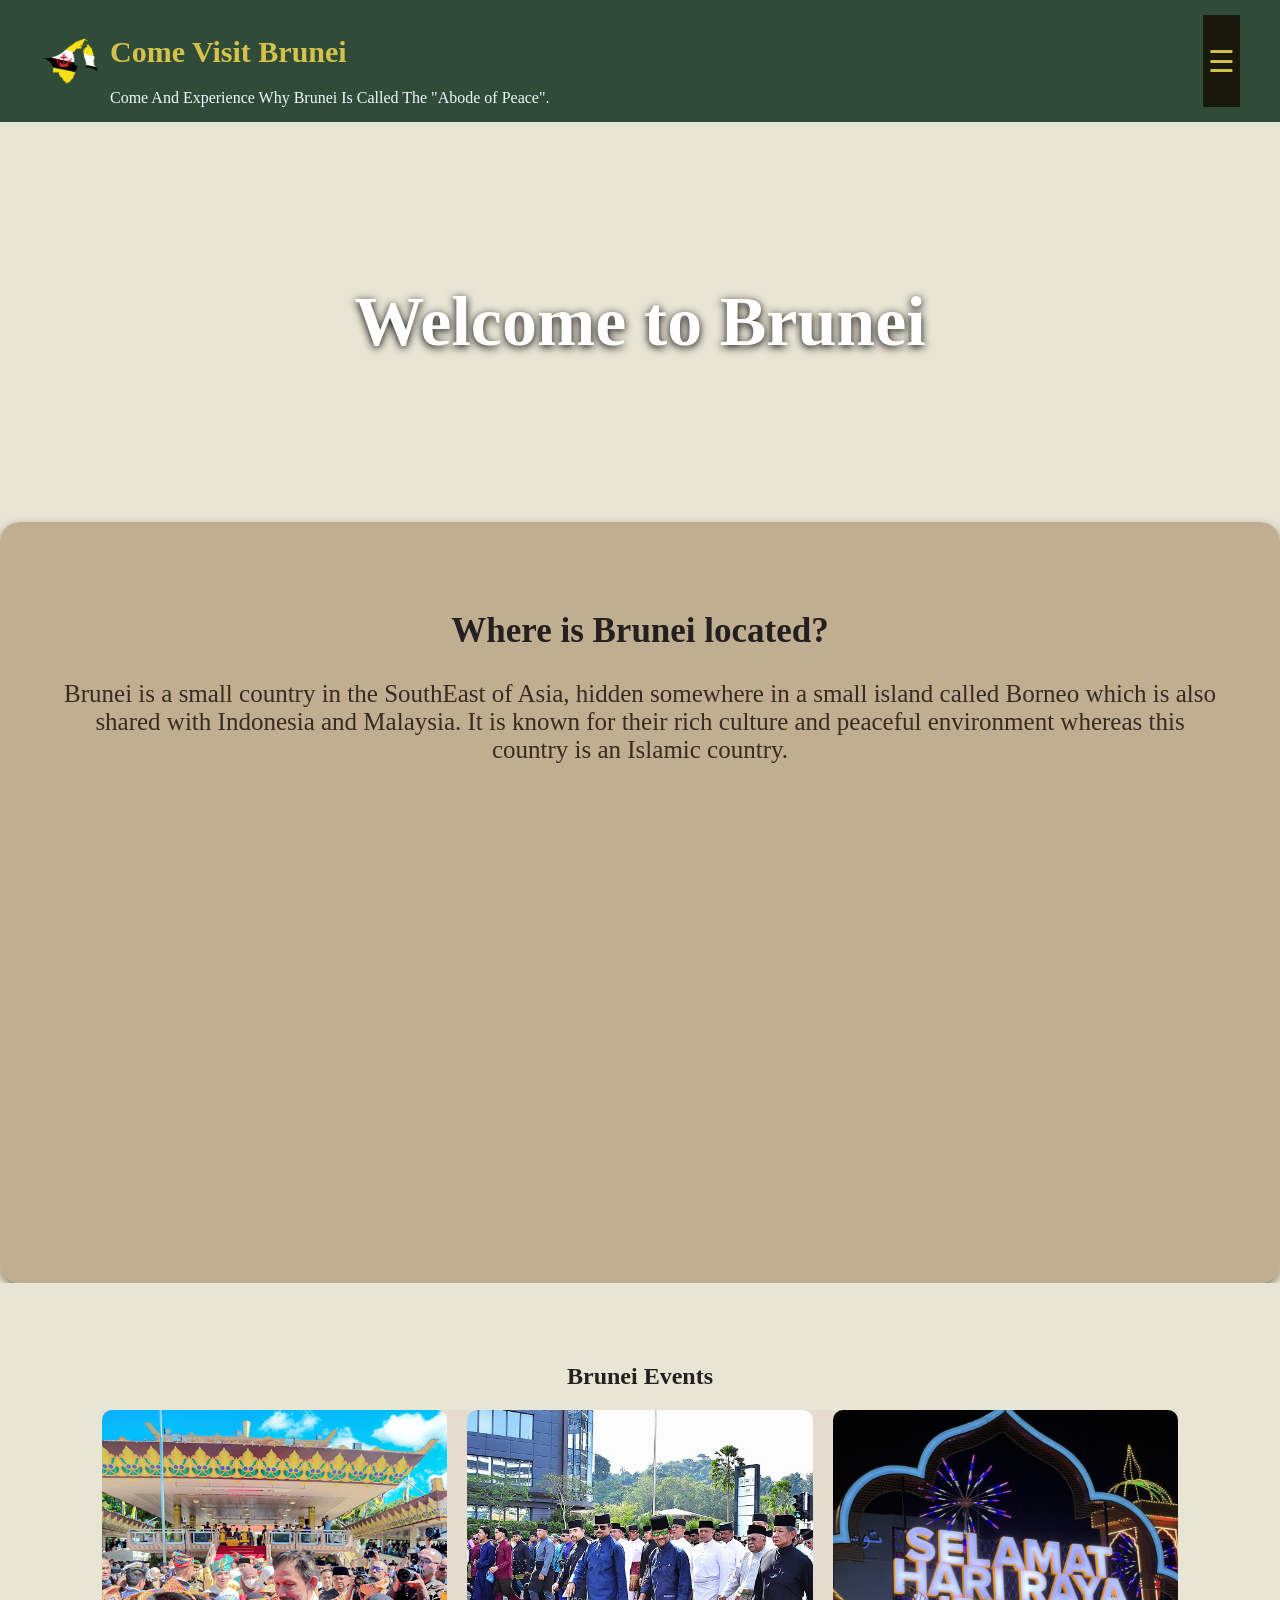
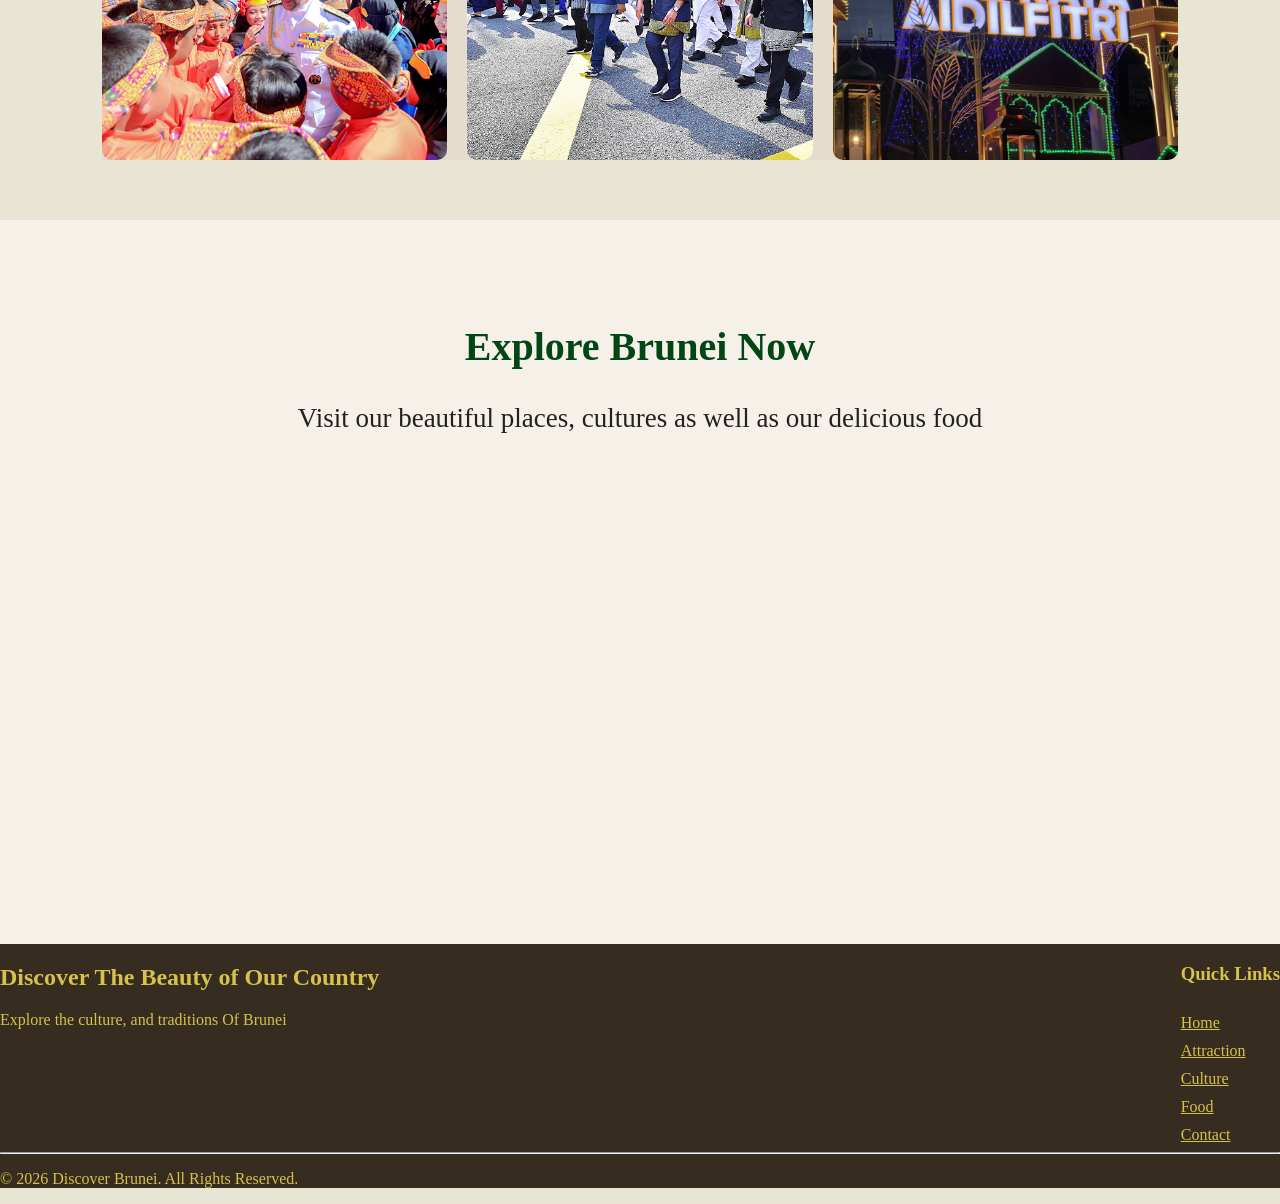
<file: index.html>
<!DOCTYPE html> 
<html lang="en">
<head>
    <meta charset="UTF-8">
    <meta name="viewport" content="width=device-width, initial-scale=1.0">
    <title>Discover Brunei</title>
    <!--connects the HTML to style.css-->
    <link rel="stylesheet" href="style.css">
    <!--connects the javascript file-->
    <script src="script.js" defer></script>
</head>
<body>
    <!--This is header section-->
    <header>
        <!--Website logo and title-->
        <div class="logo">
            <img src="image/logo.png" alt="Come Visit Brunei logo">
            <div class="logo-text">
                <h1>Come Visit Brunei</h1>
                <P>Come And Experience Why Brunei Is Called The "Abode of Peace".</P>
            </div>
        </div>
        <button id="menuBtn">☰</button>

        <!--navigation links to other pages-->
        <nav id="navMenu">
            <ul>
                <li><a href="index.html">Home</a></li>
                <li><a href="attraction.html">Attraction</a></li>
                <li><a href="culture.html">Culture</a></li>
                <li><a href="food.html">Food</a></li>
                <li><a href="contact.html">Contact</a></li>
            </ul>
        </nav>
    </header>
    <main>

        <!--hero section display video and welcome header-->
    <section class="hero">
        <h2 class="intro">Welcome to Brunei</h2>
    <video autoplay muted loop playsinline class="bg-video">
        <source src="image/brunei.mp4" type="video/mp4">
    </video>
    </section>

    <!--about brunei with information and location-->
    <section class="about-brunei">
        <div class="about-text">
            <h2>Where is Brunei located?</h2>
            <p>Brunei is a small country in the SouthEast of Asia, hidden somewhere in a small island called Borneo which is also shared with Indonesia and Malaysia. It is known for their rich culture and peaceful environment whereas this country is an Islamic country.</p>
        </div>
        <div class="about-map">
            <iframe title="Map of Brunei Darussalam" src="https://www.google.com/maps/embed?pb=!1m18!1m12!1m3!1d1018174.2399004543!2d114.7199359!3d4.550221949999999!2m3!1f0!2f0!3f0!3m2!1i1024!2i768!4f13.1!3m3!1m2!1s0x3218994b04b8b9d1%3A0x5dfe3580dd09dad6!2sBrunei!5e0!3m2!1sen!2sbn!4v1793941313495!5m2!1sen!2sbn" width="600" height="450"  allowfullscreen="" loading="lazy" referrerpolicy="strict-origin-when-cross-origin"></iframe>
        </div>
    </section>

    <!--event section display image celebrations and events in Brunei-->
    <section class="event-section">
        <h2>Brunei Events</h2>
        <div class="event-container">

            <div class="event-card" tabindex="0">
                <img src="image/harikebangsaan.jpg" alt="Hari Kebangsaan">
                <div class="image-details">
                    <h3>Hari Kebangsaan or National Day</h3>
                    <p>Here we celebrate our national day on the 23rd of February.</p>
                </div>
            </div>
            <div class="event-card" tabindex="0">
                <img src="image/maulud.jpg" alt="Maulud Nabi">
                <div class="image-details">
                    <h3>Maulud Nabi</h3>
                    <p>It is a celebration remembering the birth of the Prophet Muhammad. It is celebrated follow the Islamic Calendar on the 12th of Rabiul Awal. Since this is an Islamic country, this celebration is to show our love and respect to our Prophet.</p>
                </div>
            </div>
            <div class="event-card" tabindex="0">
                <img src="image/raya.jpeg" alt="Hari Raya">
                <div class="image-details">
                    <h3>Hari Raya</h3>
                    <p>It is celebrated after the month of fasting, where every Muslim gather with their family, visit their relatives and seek forgiveness. The royal palace is also open to the whole Bruneian where the people can visit and meet the Sultan. </p>
                </div>
            </div>
        </div>
    </section>

    <!--explore section links to attraction, culture and food page-->
    <section class="explore-section" id="explore">
        <h2>Explore Brunei Now</h2>
        <p>Visit our beautiful places, cultures as well as our delicious food</p>

        <div class="explore-container">

            <div class="explore-card">
                <div class="card-content">
                    <h3>Attractions</h3>
                    <p>Brunei main attractions</p>
                    <a href="attraction.html">Explore more →</a>
                </div>
            </div>
            <div class="explore-card">
                <div class="card-content">
                    <h3>Cultures</h3>
                    <p>Experience Brunei's culture</p>
                    <a href="culture.html">Explore more →</a>
                </div>
            </div>
            <div class="explore-card">
                <div class="card-content">
                    <h3>Food</h3>
                    <p>Try out our savory foods</p>
                    <a href="food.html">Explore more →</a>
                </div>
            </div>
        </div>
    </section>
    </main>
    
    <!--footer section contains website information and quick links-->
    <footer>
        <div class="footer-container">
            <div class="footer-about">
                <h2>Discover The Beauty of Our Country</h2>
                <p>Explore the culture, and traditions Of Brunei</p><br>
            </div>
            <div class="footer-link">
                <h3>Quick Links</h3>
                <a href="index.html">Home</a>
                <a href="attraction.html">Attraction</a>
                <a href="culture.html">Culture</a>
                <a href="food.html">Food</a>
                <a href="contact.html">Contact</a>
            </div>
        </div>
        <hr>
        <p>© 2026 Discover Brunei. All Rights Reserved.</p>
    </footer>
</body>
</html>
</file>
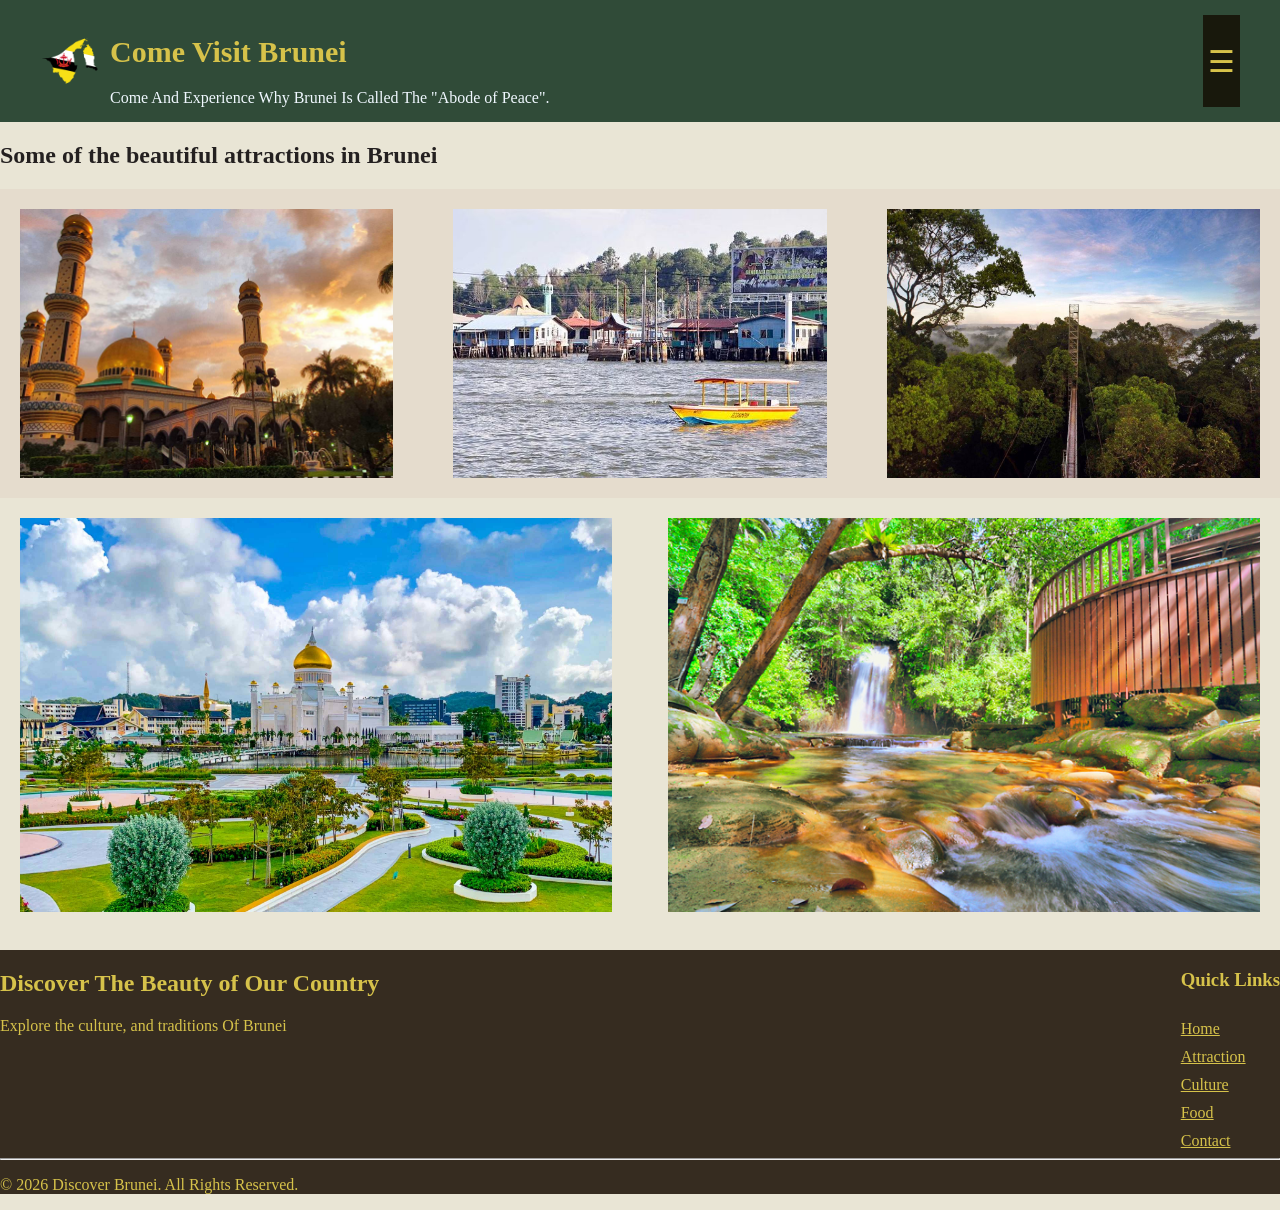
<file: attraction.html>
<!DOCTYPE html>
<html lang="en">
<head>
    <meta charset="UTF-8">
    <meta name="viewport" content="width=device-width, initial-scale=1.0">
    <title>Attraction | Discover Brunei</title>
    <!--connects the HTML to style.css-->
    <link rel="stylesheet" href="style.css">
    <!--connects the javascript file-->
    <script src="script.js" defer></script>
</head>
<body>
        <!--This is header section-->
        <header>
        <!--Website logo and title-->
        <div class="logo">
            <img src="image/logo.png" alt="Come Visit Brunei logo">
            <div class="logo-text">
                <h1>Come Visit Brunei</h1>
                <P>Come And Experience Why Brunei Is Called The "Abode of Peace".</P>
            </div>
        </div>
        <button id="menuBtn">☰</button>

        <!--navigation links to other pages-->
        <nav id="navMenu">
            <ul>
                <li><a href="index.html">Home</a></li>
                <li><a href="attraction.html">Attraction</a></li>
                <li><a href="culture.html">Culture</a></li>
                <li><a href="food.html">Food</a></li>
                <li><a href="contact.html">Contact</a></li>
            </ul>
        </nav>
    </header>
    <main>

    <!--attraction section showing images and information-->
    <section id="attraction">
        <h2>Some of the beautiful attractions in Brunei</h2>
        <div class="attraction-container">
            <article class="attraction-card" tabindex="0">
                <img src="image/JameAsr.jpg" alt="Jame' Asr Hassanil Bolkiah Mosque">
                <div class="image-details">
                    <h3>Jame' Asr Hassanil Bolkiah Mosque</h3>
                    <p>Located in Bandar Seri Begawan. It is the largest mosque in Brunei. The mosque features 29 golden domes, surrounded by beautiful landscaped gardens and fountains.</p>
                </div>
            </article>
            <article class="attraction-card" tabindex="0">
                <img src="image/KgAyer.jpg" alt="Kg Ayer, a village that was built on water">
                <div class="image-details">
                    <h3>Kampong Ayer or Venice of the East</h3>
                    <p>A village that was built on water where it is home to all classes of citizens in Brunei. Visitors will go and use a water taxi to go across with a payment of $1.</p>
                </div>
            </article>
            <article class="attraction-card" tabindex="0">
                <img src="image/temburong.jpg" alt="Ulu Temburong National Park">
                <div class="image-details">
                    <h3>Ulu Temburong National Park</h3>
                    <p>Located in the easternmost of Brunei called Temburong. This is the first national park that was protected since 1991.</p>
                </div>
            </article>
        </div>
    </section>

    <!--also attraction section show images and information but are place below the three images above-->
        <div class="flex-container">
            <article class="attraction-card" tabindex="0">
                <img src="image/omarali.jpg" alt="Masjid Omar Ali Saifuddien">
                <div class="image-details">
                    <h3>Omar Ali Saifuddien Mosque</h3>
                    <p>Located in Bandar Seri Begawan. It has a gold dome that dominates the city's skyline. Interior is decorated with rugs from Saudi Arabia and walls made from Italian marble.</p>
                </div>
            </article>
            <article class="attraction-card" tabindex="0">
                <img src="image/tasek.jpg" alt="Tasek Lama">
                <div class="image-details">
                    <h3>Tasek Lama</h3>
                    <p>An urban park also located at Bandar Seri Begawan. The key features and attractions here is the waterfall and lake.</p>
                </div>
            </article>
        </div>
    </main><br>
    
    <!--footer section contains website information and quick links-->
    <footer>
        <div class="footer-container">
            <div class="footer-about">
                <h2>Discover The Beauty of Our Country</h2>
                <p>Explore the culture, and traditions Of Brunei</p><br>
            </div>
            <div class="footer-link">
                <h3>Quick Links</h3>
                <a href="index.html">Home</a>
                <a href="attraction.html">Attraction</a>
                <a href="culture.html">Culture</a>
                <a href="food.html">Food</a>
                <a href="contact.html">Contact</a>
            </div>
        </div>
        <hr>
        <p>© 2026 Discover Brunei. All Rights Reserved.</p>
    </footer>
</body>
</html>
</file>
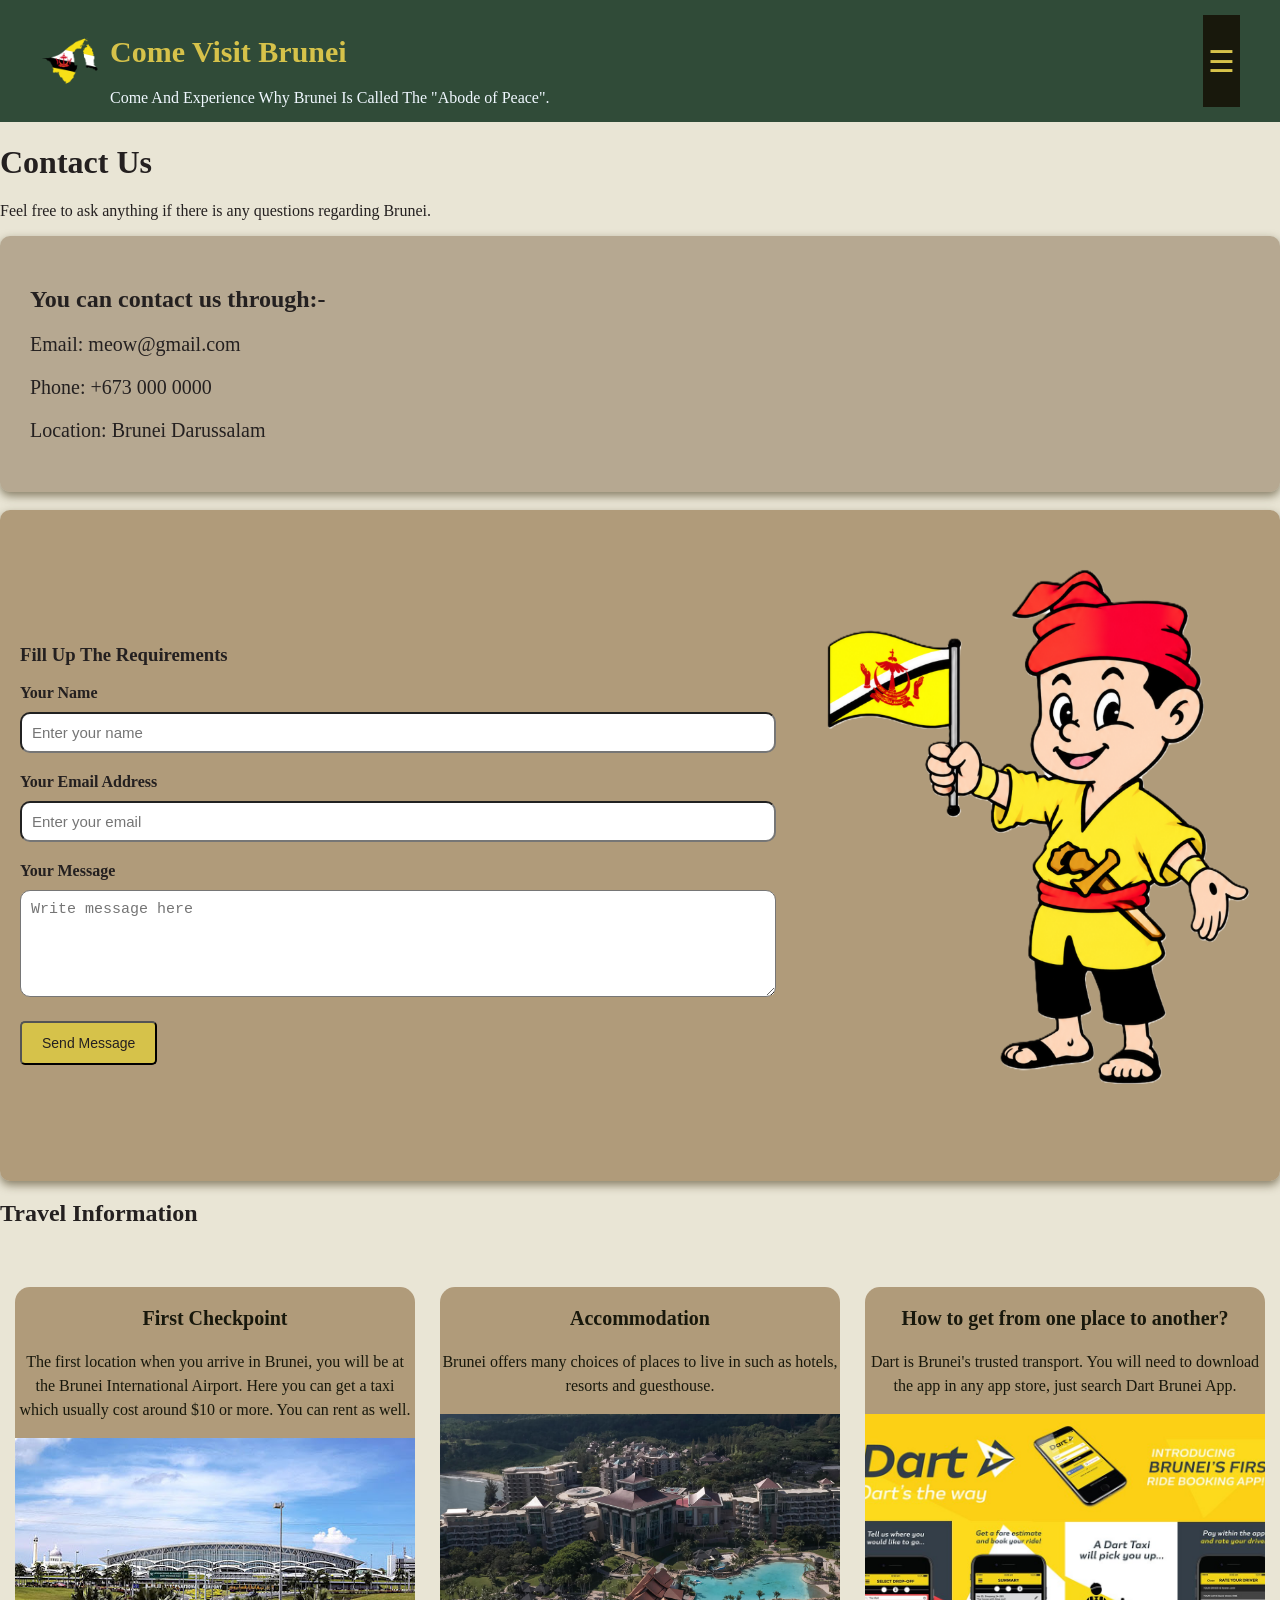
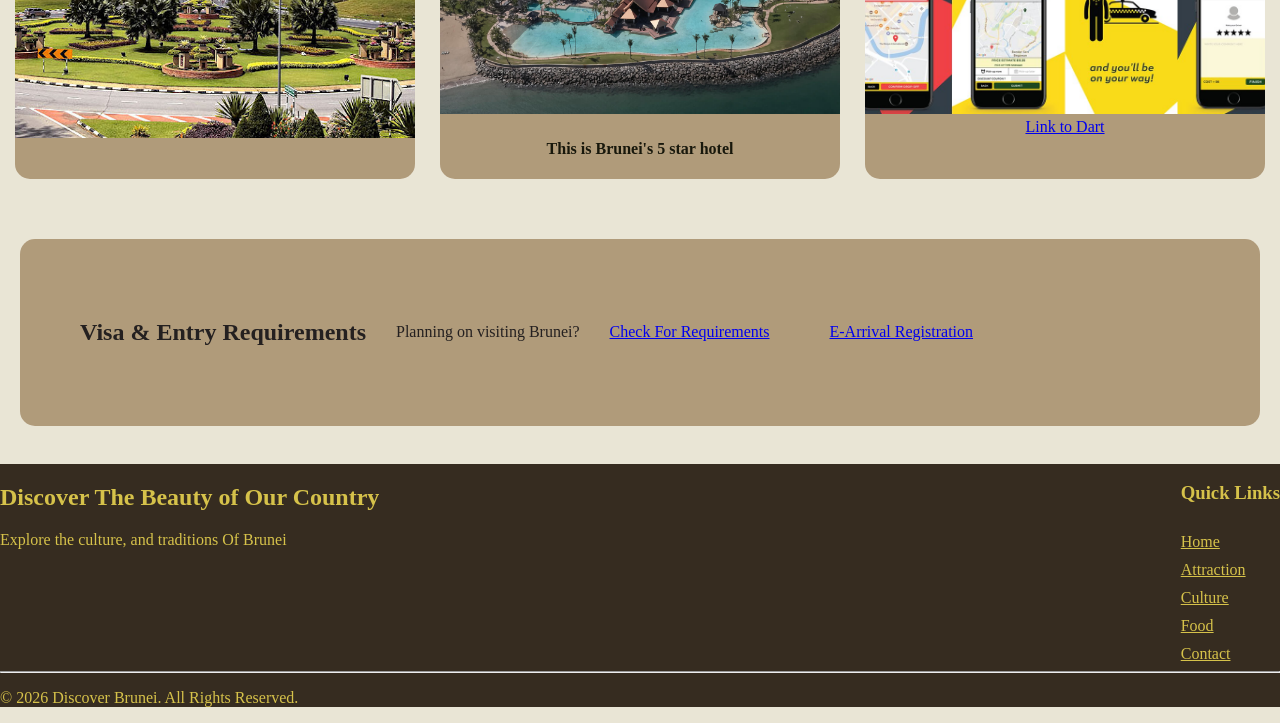
<file: contact.html>
<!DOCTYPE html>
<html lang="en">
<head>
    <meta charset="UTF-8">
    <meta name="viewport" content="width=device-width, initial-scale=1.0">
    <title>Contact | Discover Brunei</title>
    <!--connects the HTML to style.css-->
    <link rel="stylesheet" href="style.css">
    <!--connects the javascript file-->
    <script src="script.js" defer></script>
</head>
<body>
        <!--This is header section-->
        <header>
        <!--Website logo and title-->
        <div class="logo">
            <img src="image/logo.png" alt="Come Visit Brunei logo">
            <div class="logo-text">
                <h1>Come Visit Brunei</h1>
                <P>Come And Experience Why Brunei Is Called The "Abode of Peace".</P>
            </div>
        </div>
        <button id="menuBtn">☰</button>

        <!--navigation links to other pages-->
        <nav id="navMenu">
            <ul>
                <li><a href="index.html">Home</a></li>
                <li><a href="attraction.html">Attraction</a></li>
                <li><a href="culture.html">Culture</a></li>
                <li><a href="food.html">Food</a></li>
                <li><a href="contact.html">Contact</a></li>
            </ul>
        </nav>
    </header>
    <main>

    <!--contact section-->
    <h1>Contact Us</h1>
    <p>Feel free to ask anything if there is any questions regarding Brunei.</p>

    <!--showing contact information-->
    <section class="contact-info">
        <h2>You can contact us through:-</h2>
        <p>Email: meow@gmail.com</p>
        <p>Phone: +673 000 0000</p>
        <p>Location: Brunei Darussalam</p>
    </section><br>
    <div class="contact-container">

    <!--contact form-->
    <section class="contact-form">
        <h3>Fill Up The Requirements</h3>
        <form>
            <label for="name">Your Name</label>
            <input type="text" id="name" placeholder="Enter your name" required> <!--are required to be filled in-->

            <label for="email">Your Email Address</label>
            <input type="email" id="email" placeholder="Enter your email" required> <!--are required to be filled in-->

            <label for="message">Your Message</label>
            <textarea id="message" placeholder="Write message here" rows="5" required></textarea> <!--are required to be filled in-->
            <button type="submit">Send Message</button>
        </form>
    </section><br>
        <!--shows an image of Brunei's mascot-->
        <div class="contact-image">
            <img src="image/awangbudiman.png" alt="mascot of the 1999 SEA Games in Brunei">
        </div>
    </div>

    <!--travel info section, contains images and link-->  
    <section class="travel-info">
        <h2>Travel Information</h2>
        <div class="travel-container">
            <div class="travel-card">
                <h3>First Checkpoint</h3>
                <p>The first location when you arrive in Brunei, you will be at the Brunei International Airport. Here you can get a taxi which usually cost around $10 or more. You can rent as well.</p>
                <img src="image/airport.jpg" alt="Brunei International Airport">
            </div>
            <div class="travel-card">
                <h3>Accommodation</h3>
                <p>Brunei offers many choices of places to live in such as hotels, resorts and guesthouse.</p>
                <img src="image/empire.jpg" alt="Empire Hotel, a 5 star hotel in Brunei">
                <h4>This is Brunei's 5 star hotel</h4>
            </div>
            <div class="travel-card">
                <h3>How to get from one place to another?</h3>
                <p>Dart is Brunei's trusted transport. You will need to download the app in any app store, just search Dart Brunei App.</p>
                <img src="image/dart.jpg" alt="Dart Brunei transport app">
                <a href="https://www.dartbrunei.com/">Link to Dart</a>
            </div> 
        </div>
    </section>
    
    <!--visa section that contains links-->
    <section class="visa-info">
        <h2>Visa & Entry Requirements</h2>
        <p>Planning on visiting Brunei?</p>
        <a href="https://www.mfa.gov.bn/Pages/Visa-Information.aspx">Check For Requirements</a><br>
        <a href="https://www.imm.gov.bn/">E-Arrival Registration</a>
    </section>

    </main><br>

    <!--footer section contains website information and quick links-->
<footer>
        <div class="footer-container">
            <div class="footer-about">
                <h2>Discover The Beauty of Our Country</h2>
                <p>Explore the culture, and traditions Of Brunei</p><br>
            </div>
            <div class="footer-link">
                <h3>Quick Links</h3>
                <a href="index.html">Home</a>
                <a href="attraction.html">Attraction</a>
                <a href="culture.html">Culture</a>
                <a href="food.html">Food</a>
                <a href="contact.html">Contact</a>
            </div>
        </div>
        <hr>
        <p>© 2026 Discover Brunei. All Rights Reserved.</p>
    </footer>
</body>
</html>
</file>
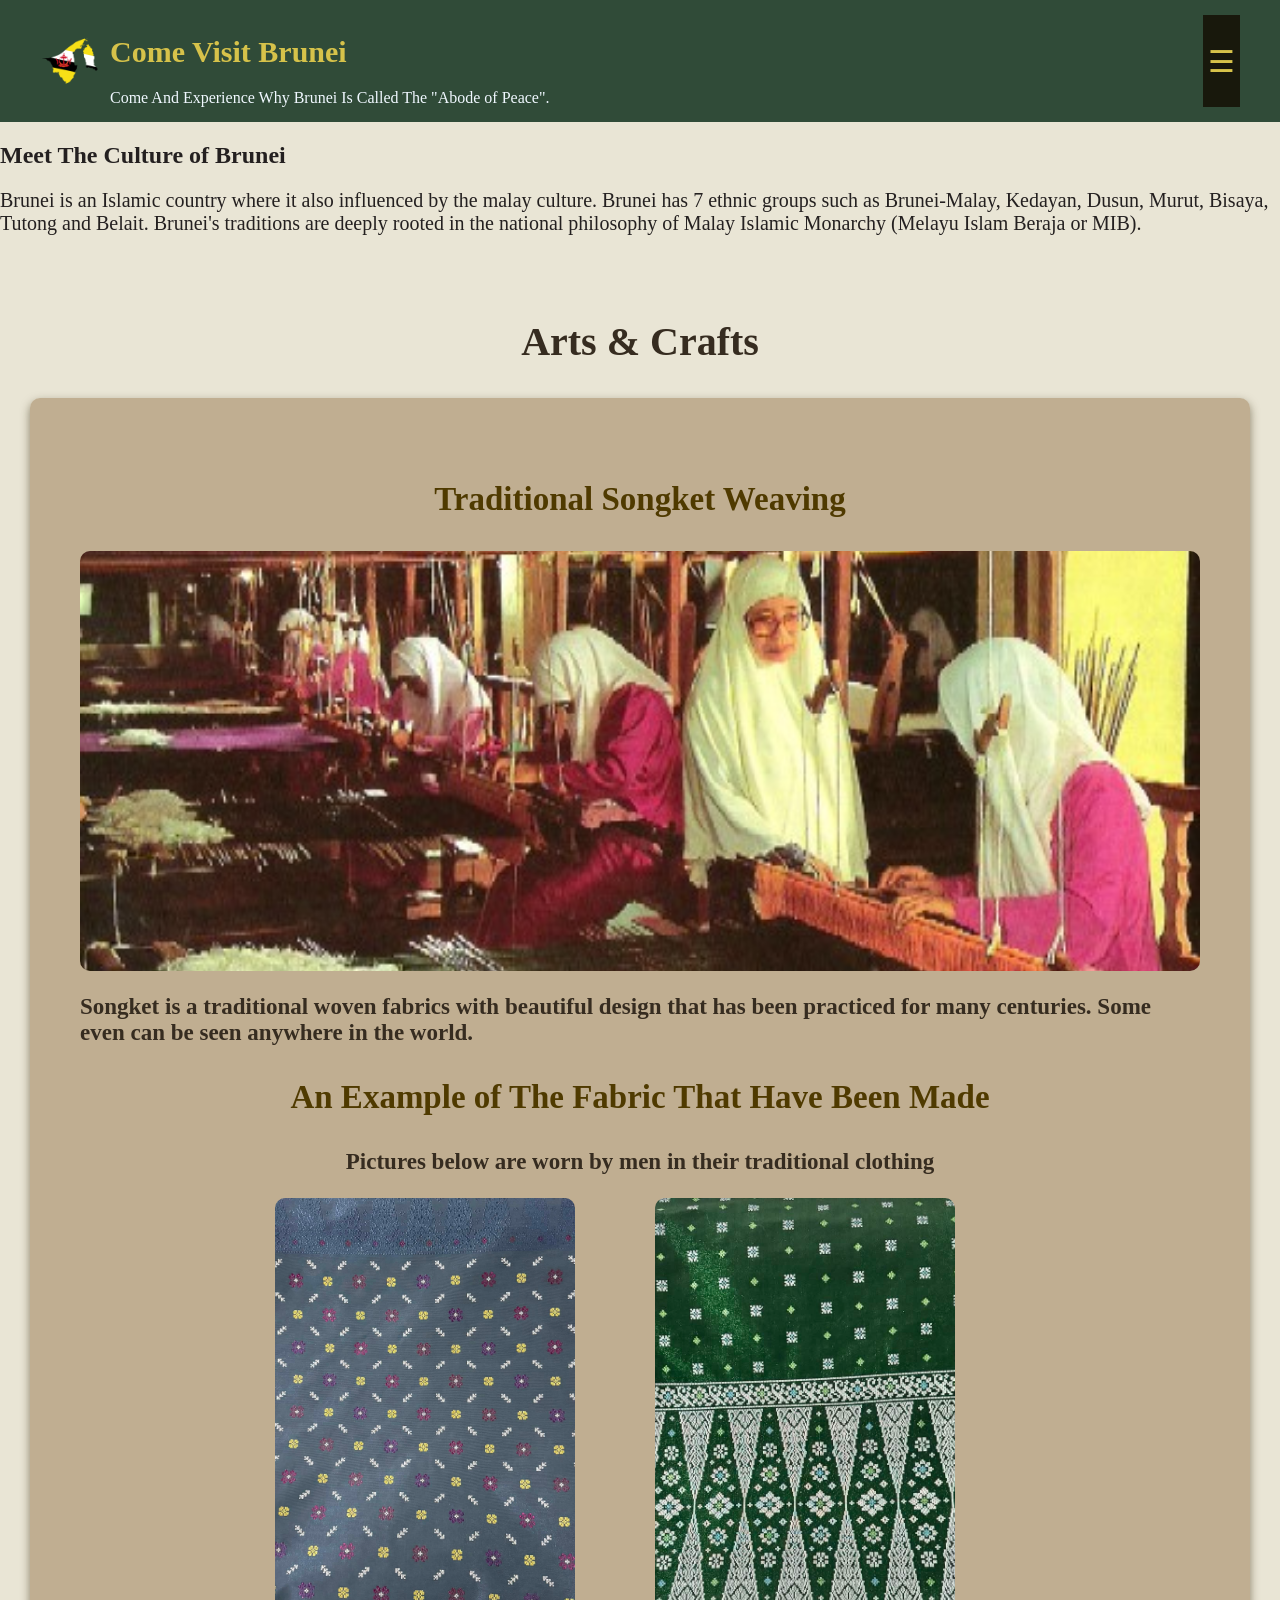
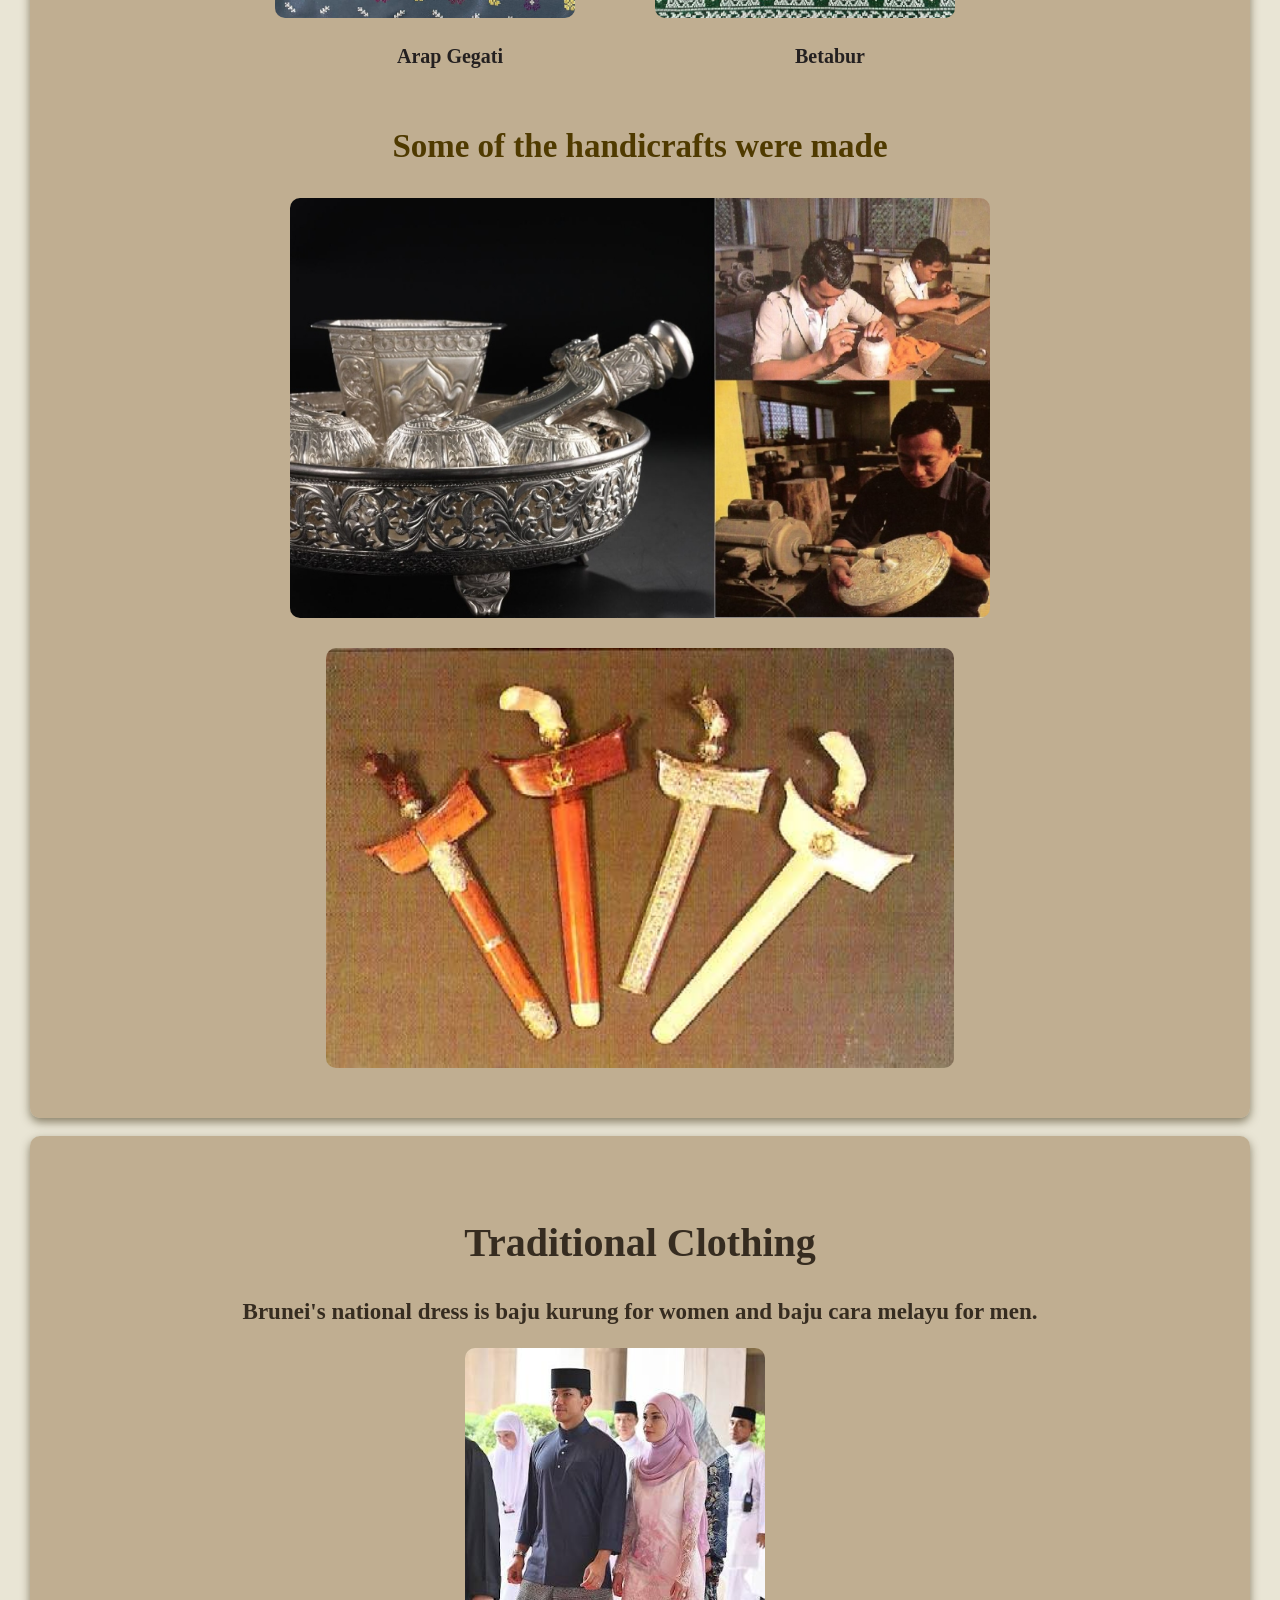
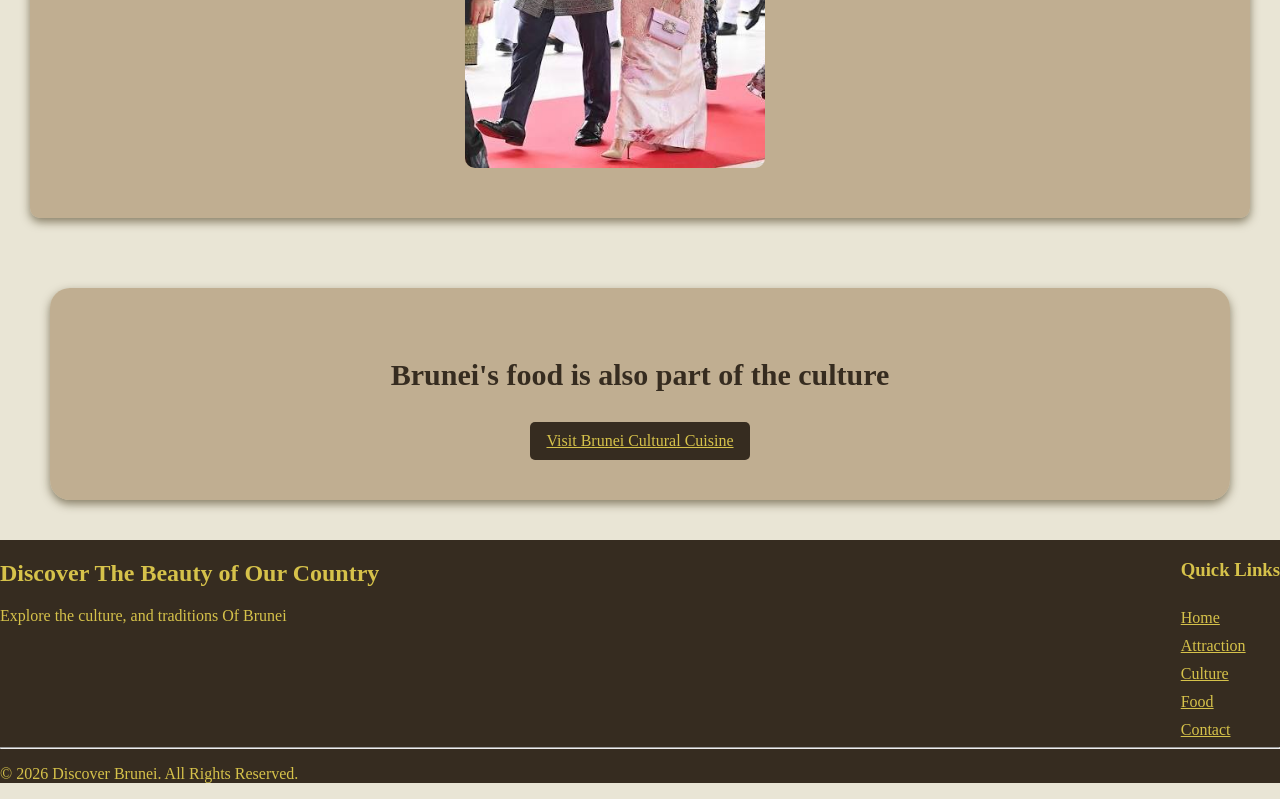
<file: culture.html>
<!DOCTYPE html>
<html lang="en">
<head>
    <meta charset="UTF-8">
    <meta name="viewport" content="width=device-width, initial-scale=1.0">
    <title>Culture | Discover Brunei</title>
    <!--connects the HTML to style.css-->
    <link rel="stylesheet" href="style.css">
    <!--connects the javascript file-->
    <script src="script.js" defer></script>
</head>
<body>
        <!--This is header section-->
        <header>
        <!--Website logo and title-->
        <div class="logo">
            <img src="image/logo.png" alt="Come Visit Brunei logo">
            <div class="logo-text">
                <h1>Come Visit Brunei</h1>
                <P>Come And Experience Why Brunei Is Called The "Abode of Peace".</P>
            </div>
        </div>
        <button id="menuBtn">☰</button>
        <!--navigation links to other pages-->
        <nav id="navMenu">
            <ul>
                <li><a href="index.html">Home</a></li>
                <li><a href="attraction.html">Attraction</a></li>
                <li><a href="culture.html">Culture</a></li>
                <li><a href="food.html">Food</a></li>
                <li><a href="contact.html">Contact</a></li>
            </ul>
        </nav>
    </header>
    <main>
       <section class="culture-text">
            <h2>
            Meet The Culture of Brunei</h2>
            <P>Brunei is an Islamic country where it also influenced by the malay culture. Brunei has 7 ethnic groups such as Brunei-Malay, Kedayan, Dusun, Murut, Bisaya, Tutong and Belait. Brunei's traditions are deeply rooted in the national philosophy of Malay Islamic Monarchy (Melayu Islam Beraja or MIB).</P>
       </section>
        <section class="culture-section">
            <h2>Arts & Crafts</h2>
        <article class="flex-card">
        
            <h3>Traditional Songket Weaving</h3>
            <img src="image/tenunan.jpg" alt="Traditional Songket Fabric">
            <p class="text">
                Songket is a traditional woven fabrics with beautiful design that has been practiced for many centuries. Some even can be seen anywhere in the world.
            </p>
            <h3>An Example of The Fabric That Have Been Made</h3>
            <p>Pictures below are worn by men in their traditional clothing</p>
        <div class="culture-images">
            <div class="culture-items">
                <img src="image/arapgegati.jpg" alt="Songket cloth in the Arap Gegati pattern">
                <h4>Arap Gegati</h4>
            </div>
            <div class="culture-items">
                <img src="image/betabur.jpg" alt="Songket cloth in the Betabur pattern">
                <h4>Betabur</h4>
            </div>
        </div>
        <h3>Some of the handicrafts were made</h3>
        <div class="culture-images">
            <div class="culture-things">
                <img src="image/silverwork.jpeg" alt="Traditional Bruneian silverwork">
            </div>
            <div class="culture-things">
                <img src="image/keris.jpg" alt="Keris, a traditional Malay dagger">
            </div>
        </div>
        </article><br>
        <article class="flex-card">
            <h2>Traditional Clothing</h2>
            <p>Brunei's national dress is baju kurung for women and baju cara melayu for men.</p>

        <div class="culture-images">
            <div class="culture-items">
                <img src="image/clothes.jpg" alt="Baju kurung and baju cara Melayu, Brunei's national dress">
            </div>
        </div>
        </article>
            </section>
        <section class="history">
        <h3>Brunei's food is also part of the culture</h3>
        <a href="food.html">Visit Brunei Cultural Cuisine</a>
        </section>
    </main>
    <!--footer section contains website information and quick links-->
<footer>
        <div class="footer-container">
            <div class="footer-about">
                <h2>Discover The Beauty of Our Country</h2>
                <p>Explore the culture, and traditions Of Brunei</p><br>
            </div>
            <div class="footer-link">
                <h3>Quick Links</h3>
                <a href="index.html">Home</a>
                <a href="attraction.html">Attraction</a>
                <a href="culture.html">Culture</a>
                <a href="food.html">Food</a>
                <a href="contact.html">Contact</a>
            </div>
        </div>
        <hr>
        <p>© 2026 Discover Brunei. All Rights Reserved.</p>
    </footer>
</body>
</html>
</file>
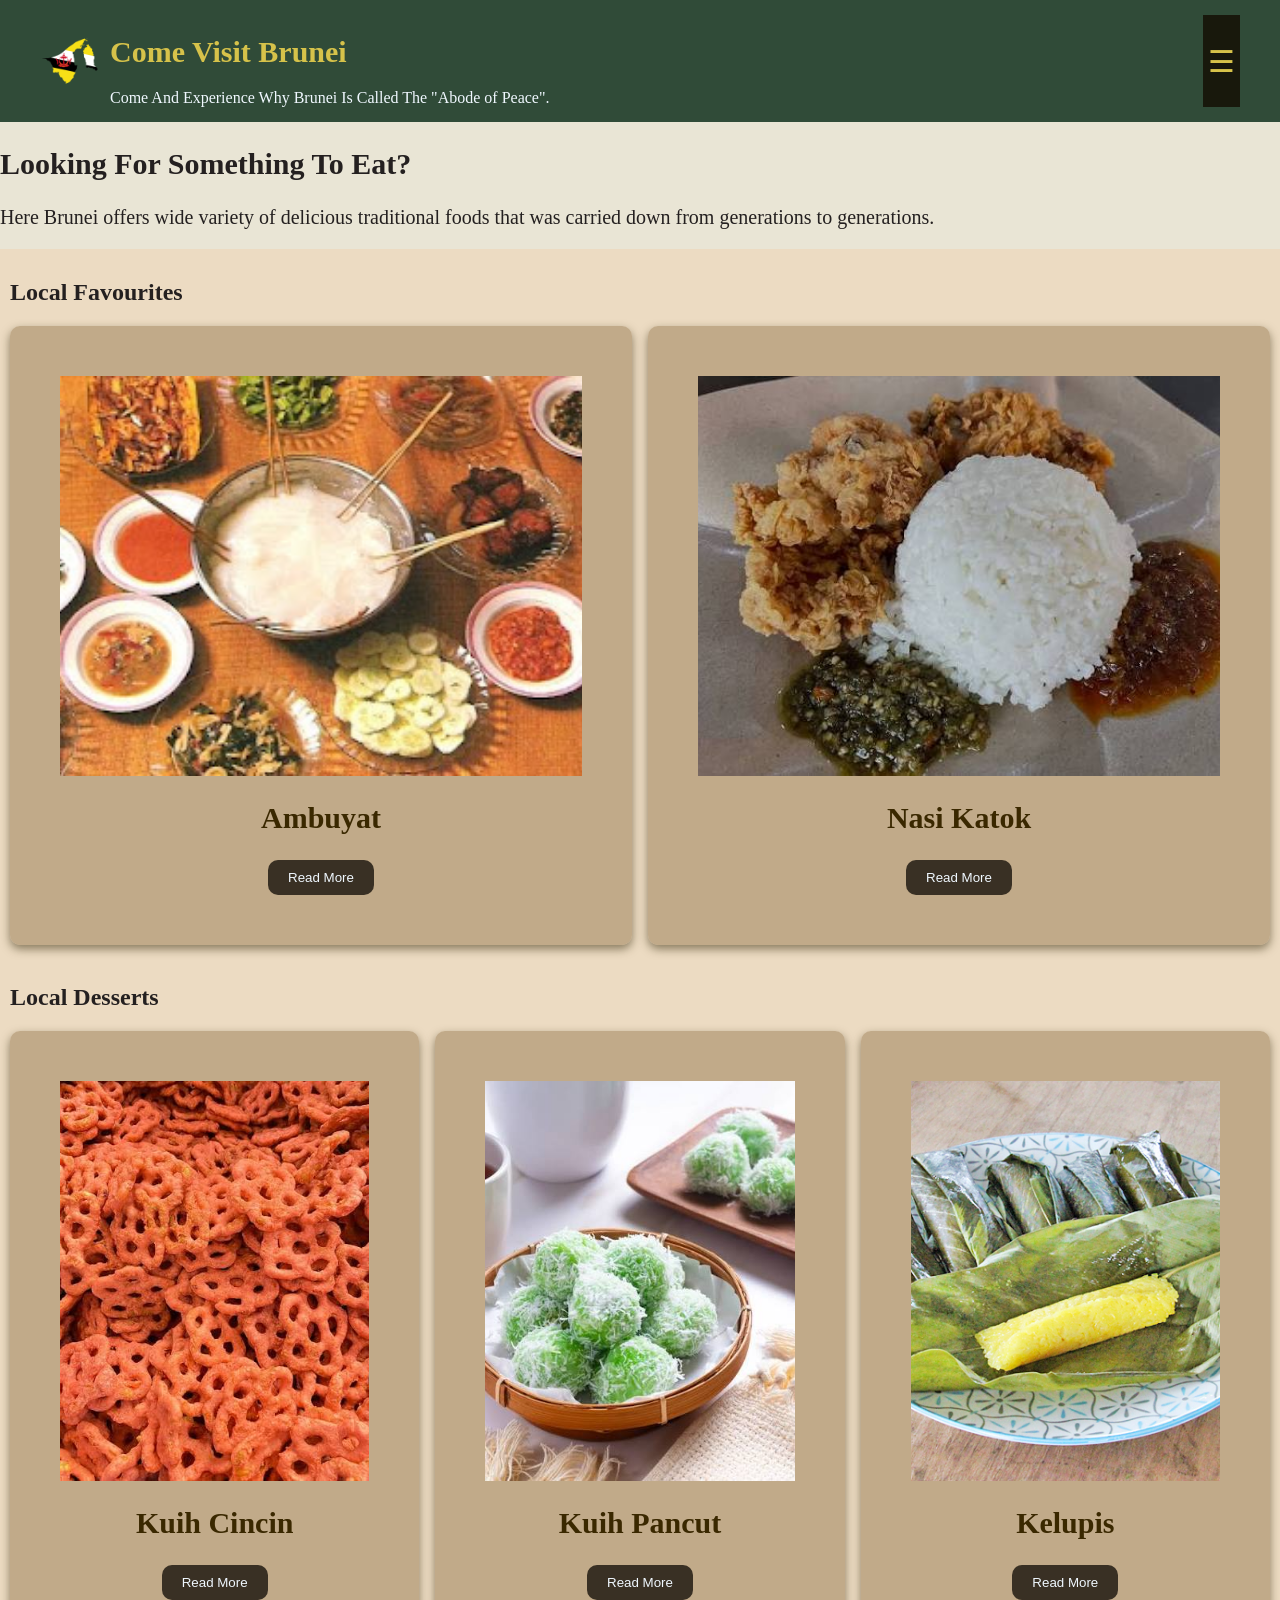
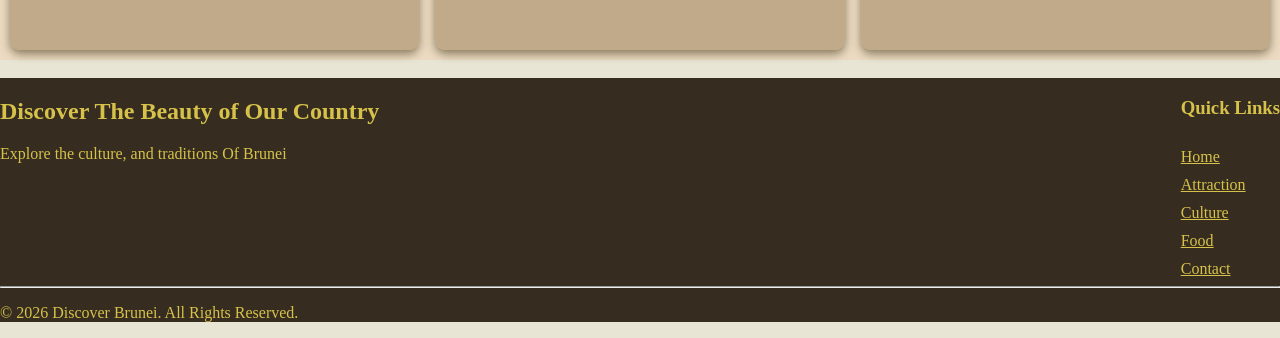
<file: food.html>
<!DOCTYPE html>
<html lang="en">
<head>
    <meta charset="UTF-8">
    <meta name="viewport" content="width=device-width, initial-scale=1.0">
    <title>Food | Discover Brunei</title>
    <!--connects the HTML to style.css-->
    <link rel="stylesheet" href="style.css">
    <!--connects the javascript file-->
    <script src="script.js" defer></script>
</head>
<body>
        <!--This is header section-->
        <header>
        <!--Website logo and title-->
        <div class="logo">
            <img src="image/logo.png" alt="Come Visit Brunei logo">
            <div class="logo-text">
                <h1>Come Visit Brunei</h1>
                <P>Come And Experience Why Brunei Is Called The "Abode of Peace".</P>
            </div>
        </div>
        <button id="menuBtn">☰</button>
        <!--navigation links to other pages-->
        <nav id="navMenu">
            <ul>
                <li><a href="index.html">Home</a></li>
                <li><a href="attraction.html">Attraction</a></li>
                <li><a href="culture.html">Culture</a></li>
                <li><a href="food.html">Food</a></li>
                <li><a href="contact.html">Contact</a></li>
            </ul>
        </nav>
    </header>
    <main>
    <section class="food">
        <h2>Looking For Something To Eat?</h2>
        <p>Here Brunei offers wide variety of delicious traditional foods that was carried down from generations to generations.</p>
    </section>
    <section class="flex-food">
        <h2>Local Favourites</h2>
        <div class="flex-container">
            
            <article class="flex-card">
                <img src="image/ambuyat.jpg" alt="Ambuyat a traditional dish made from sago">
                <div class="food-details">
                    <h2>Ambuyat</h2>
                    <p class="details">
                        Ambuyat is a traditional dish made from sago, usually eaten with a V-shaped bamboo chopsticks called candas and dipped into a sour sauce.</p>
                    <button class="detailsBtn">Read More</button>
                </div>
            </article>
            <article class="flex-card">
                <img src="image/nasikatok.jpg" alt="Nasi Katok a Bruneian fast food ">
                <div class="food-details">
                    <h2>Nasi Katok</h2>
                    <p class="details">
                        This is a Bruneian fast food usually composed of steamed rice, ayam goreng(Fried Chicken) and a sambal sauce. It often be wrapped in a brown paper.</p>
                    <button class="detailsBtn">Read More</button>
                </div>
            </article>
        </div> 
    </section> 
    <section class="flex-food">
        <h2>Local Desserts</h2>
        <div class="flex-container">
            <article class="flex-card">
                <img src="image/kuihcincin.jpg" alt="Cincin, A ring-like, flower-shape cookies">
                <div class="food-details">
                    <h2>Kuih Cincin</h2>
                    <p class="details">
                        A Bruneian and other Malay communities such as Sabah traditional treats. A ring-like, flower-shape made from primarily rice flour, wheat flour and sugar. 
                    </p>
                    <button class="detailsBtn">Read More</button>
                </div>
            </article>
            <article class="flex-card">
                <img src="image/kuihpancut.jpg" alt="Pancut, Chewy green ball rolled in grated coconut">
                <div class="food-details">
                    <h2>Kuih Pancut</h2>
                    <p class="details">
                        Chewy green ball rolled in grated coconut with melted palm sugar inside the ball.
                    </p>
                    <button class="detailsBtn">Read More</button>
                </div>
            </article>
             <article class="flex-card">
                <img src="image/kelupis.jpg" alt="Kelupis, glutinous rice with coconut milk, wrapped in daun nyirik leaves">
                <div class="food-details">
                    <h2>Kelupis</h2>
                    <p class="details">
                        Traditional snacks made from cooked glutinous rice with coconut milk with the add of flavor from pandan leaves and wrapped in daun nyirik leaves.
                    </p>
                    <button class="detailsBtn">Read More</button>
                </div>
            </article>
        </div>
    </section>
    </main><br>
    <!--footer section contains website information and quick links-->
<footer>
        <div class="footer-container">
            <div class="footer-about">
                <h2>Discover The Beauty of Our Country</h2>
                <p>Explore the culture, and traditions Of Brunei</p><br>
            </div>
            <div class="footer-link">
                <h3>Quick Links</h3>
                <a href="index.html">Home</a>
                <a href="attraction.html">Attraction</a>
                <a href="culture.html">Culture</a>
                <a href="food.html">Food</a>
                <a href="contact.html">Contact</a>
            </div>
        </div>
        <hr>
        <p>© 2026 Discover Brunei. All Rights Reserved.</p>
    </footer>
    </body>
</html>
</file>
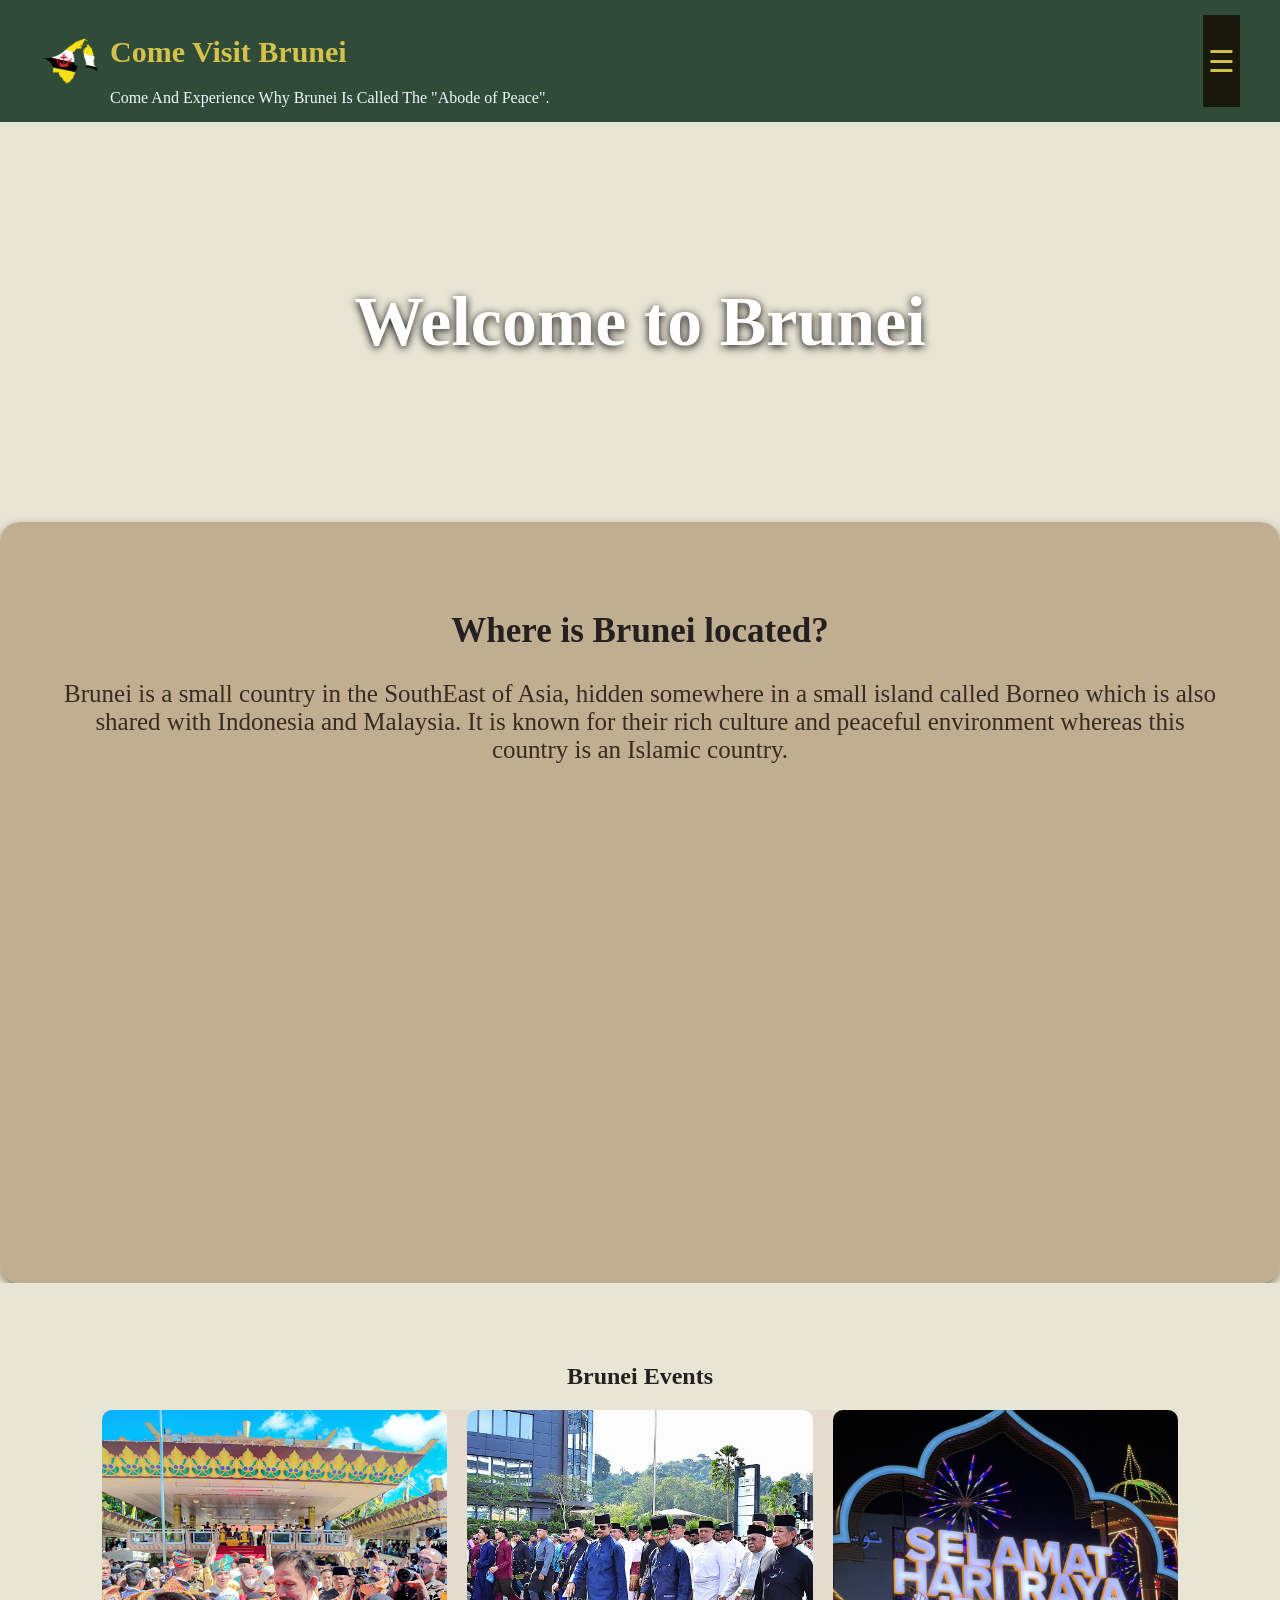
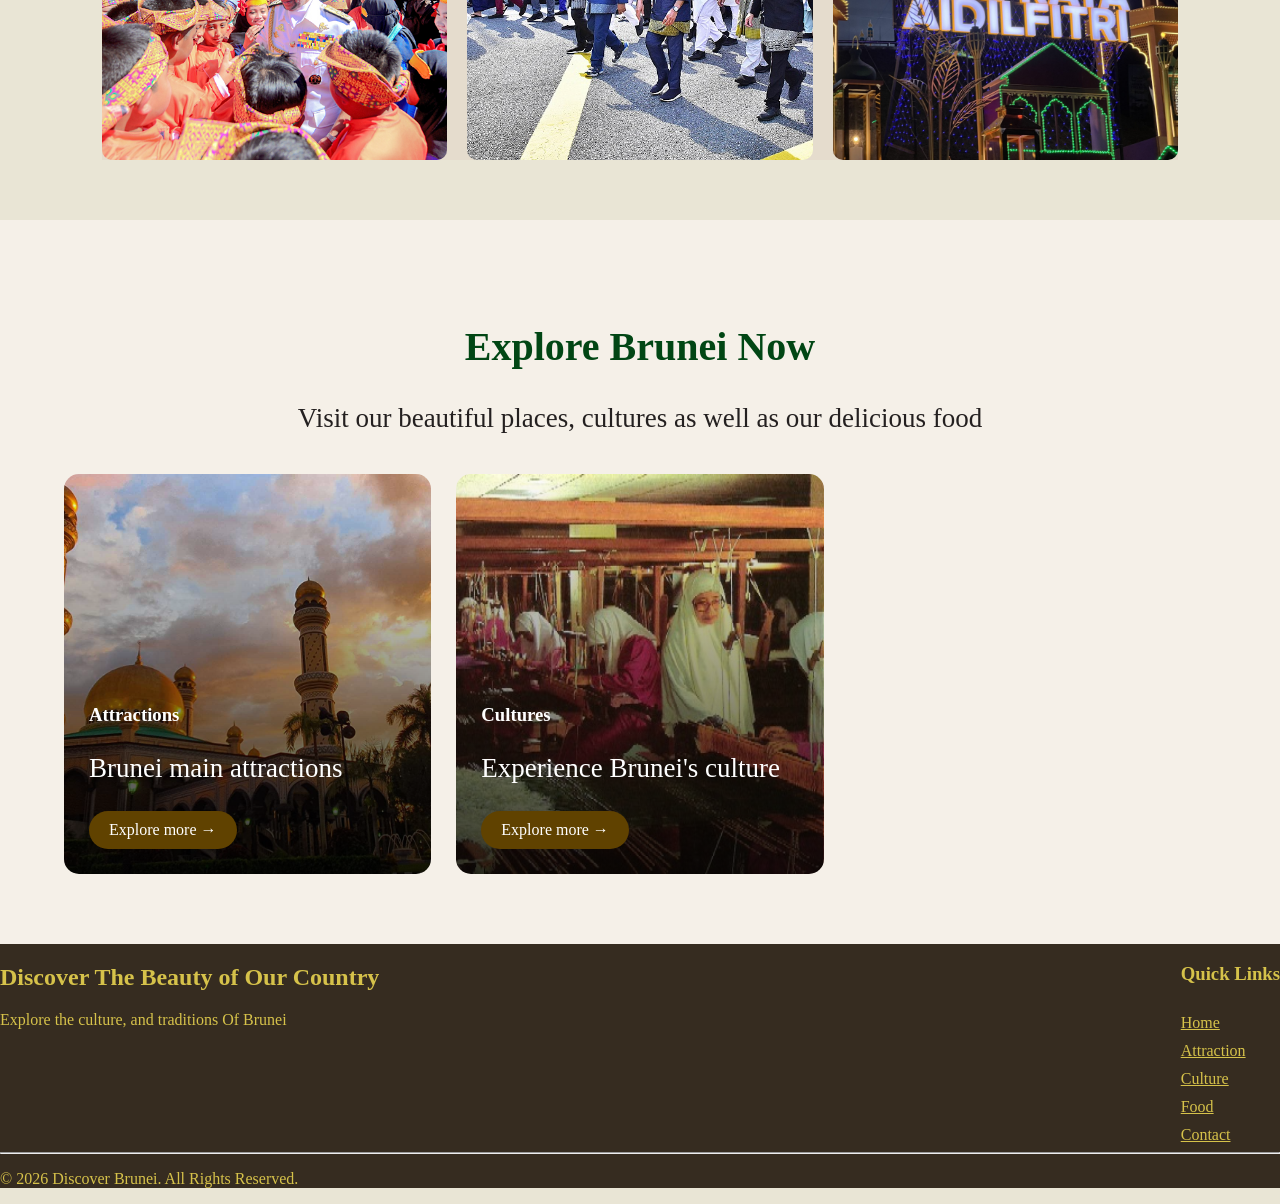
<file: Home.html>
<!DOCTYPE html>
<html lang="en">
<head>
    <meta charset="UTF-8">
    <meta name="viewport" content="width=device-width, initial-scale=1.0">
    <title>Discover Brunei</title>
    <link rel="stylesheet" href="style.css">
    <script src="script.js" defer></script>
</head>
<body>
    
    <header>
        <div class="logo">
            <img src="image/logo.png" alt="Come Visit Brunei logo">
            <div class="logo-text">
                <h1>Come Visit Brunei</h1>
                <P>Come And Experience Why Brunei Is Called The "Abode of Peace".</P>
            </div>
        </div>
        <button id="menuBtn">☰</button>
        <nav id="navMenu">
            <ul>
                <li><a href="Home.html">Home</a></li>
                <li><a href="attraction.html">Attraction</a></li>
                <li><a href="culture.html">Culture</a></li>
                <li><a href="food.html">Food</a></li>
                <li><a href="contact.html">Contact</a></li>
            </ul>
        </nav>
    </header>
    <main>
    <section class="hero">
        <h2 class="intro">Welcome to Brunei</h2>
    <video autoplay muted loop playsinline class="bg-video">
        <source src="image/brunei.mp4" type="video/mp4">
    </video>
    </section>
    <section class="about-brunei">
        <div class="about-text">
            <h2>Where is Brunei located?</h2>
            <p>Brunei is a small country in the SouthEast of Asia, hidden somewhere in a small island called Borneo which is also shared with Indonesia and Malaysia. It is known for their rich culture and peaceful environment whereas this country is an Islamic country.</p>
        </div>
        <div class="about-map">
            <iframe title="Map of Brunei Darussalam" src="https://www.google.com/maps/embed?pb=!1m18!1m12!1m3!1d1018174.2399004543!2d114.7199359!3d4.550221949999999!2m3!1f0!2f0!3f0!3m2!1i1024!2i768!4f13.1!3m3!1m2!1s0x3218994b04b8b9d1%3A0x5dfe3580dd09dad6!2sBrunei!5e0!3m2!1sen!2sbn!4v1793941313495!5m2!1sen!2sbn" width="600" height="450" style="border:0;" allowfullscreen="" loading="lazy" referrerpolicy="strict-origin-when-cross-origin"></iframe>
        </div>
    </section>
    <section class="event-section">
        <h2>Brunei Events</h2>
        <div class="event-container">

            <div class="event-card">
                <img src="image/harikebangsaan.jpg" alt="Hari Kebangsaan">
                <div class="image-details">
                    <h3>Hari Kebangsaan or National Day</h3>
                    <p>Here we celebrate our national day on the 23rd of February.</p>
                </div>
            </div>
            <div class="event-card">
                <img src="image/maulud.jpg" alt="Maulud Nabi">
                <div class="image-details">
                    <h3>Maulud Nabi</h3>
                    <p>It is a celebration remembering the birth of the Prophet Muhammad. It is celebrated follow the Islamic Calendar on the 12th of Rabiul Awal. Since this is an Islamic country, this celebration is to show our love and respect to our Prophet.</p>
                </div>
            </div>
            <div class="event-card">
                <img src="image/raya.jpeg" alt="Hari Raya">
                <div class="image-details">
                    <h3>Hari Raya</h3>
                    <p>It is celebrated after the month of fasting, where every Muslim gather with their family, visit their relatives and seek forgiveness. The royal palace is also open to the whole Bruneian where the people can visit and meet the Sultan. </p>
                </div>
            </div>
        </div>
    </section>
    <section class="explore-section" id="explore">
        <h2>Explore Brunei Now</h2>
        <p>Visit our beautiful places, cultures as well as our delicious food</p>

        <div class="explore-container">

            <div class="explore-card">
                <div class="card-content">
                    <h3>Attractions</h3>
                    <p>Brunei main attractions</p>
                    <a href="attraction.html">Explore more →</a>
                </div>
            </div>
            <div class="explore-card">
                <div class="card-content">
                    <h3>Cultures</h3>
                    <p>Experience Brunei's culture</p>
                    <a href="culture.html">Explore more →</a>
                </div>
            </div>
            <div class="explore-card">
                <div class="card-content">
                    <h3>Food</h3>
                    <p>Try out our savory foods</p>
                    <a href="food.html">Explore more →</a>
                </div>
            </div>
        </div>
    </section>
    </main>
    <footer>
        <div class="footer-container">
            <div class="footer-about">
                <h2>Discover The Beauty of Our Country</h2>
                <p>Explore the culture, and traditions Of Brunei</p><br>
            </div>
            <div class="footer-link">
                <h3>Quick Links</h3>
                <a href="Home.html">Home</a>
                <a href="attraction.html">Attraction</a>
                <a href="culture.html">Culture</a>
                <a href="food.html">Food</a>
                <a href="contact.html">Contact</a>
            </div>
        </div>
        <hr>
        <p>© 2026 Discover Brunei. All Rights Reserved.</p>
    </footer>
</body>
</html>
</file>
<file: style.css>
body {
    margin: 0;
    font-family: 'Times New Roman', serif; /*set font style to Times New Roman*/
    background-color: #E9E5D5; /*make the background to #E9E5D5*/
    color: #242020; /*for text colour*/
}

header {
    background-color: #304B38; /*make header backgroun dark green*/
    display: flex; /*place header content in flexible layout*/
    justify-content: space-between; /*push content to opposite sides*/
    padding: 15px 40px; /*to add space inside header*/
    position: relative; /*provide position reference for elements positioned inside*/
}

.logo{
    display: flex; /*make logo and text beside each other*/
    align-items: center; /*vertically align*/
    gap: 10px; /*spacing between logo and text*/
}

.logo img{
    width: 60px;
    height: 60px;
    object-fit: contain;
}

.logo-text{
    display: flex;
    flex-direction: column ;
}

.logo-text h1{
    font-size: 30px;
    color: #d6c24a;
}

.logo-text p{
    color:aliceblue;
    margin: 0;
}

/*Menu*/
#menuBtn {
    background-color: #18180c; /*change button background colour*/
    color: #d6c24a; /*make symbol into a colour*/
    font-size: 30px; /*control symbol size*/
    cursor: pointer; /*change the cursor when hovering*/
    padding: 8px 5px; /*create space inside button*/
    border: none; /*remove default button border*/
}

#navMenu {
    display: none; /*hides the navigation menu*/
    position: absolute; /*make the menu to be positioned independently*/
    right: 0; /*aligns to the right*/
    width: 150px; /*set its width*/
    top: 100%; /*position it below the header*/
    padding: 10px; /*add spacing*/
    background-color: #362c20; /*give menu a brown colour*/
    z-index: 100; /*make it appear above overlapping content*/
}

#navMenu.show{
    display: block;
}

#navMenu ul{
    display: block;
    list-style: none;
    padding: 0;
    margin: 0;
}

#navMenu li {
    padding: 12px;
    text-align: center;
}

#navMenu li:hover { /*for hover*/
    background-color: #8f7450c8;
}

#navMenu a {
    color: aliceblue;
    display: block;
}

/*Footer*/
footer {
    background-color: #362c20; /*for the colour of the background in footer section*/
    color:#d6c24a;
}

.footer-container{
    display:flex; /*arrange content horizontally*/
    justify-content: space-between; /*create space between footer section*/
    align-items: flex-start; /*aligns towards the top*/
}
.footer-about{
    max-width: 400px;
}

.footer-link{
    display: flex;
    flex-direction: column;
    gap: 10px;
}

.footer-link a{
    color:#d6c24a;
}

/* Home Page */
.hero{
    position: relative; /*provide positioning reference for video and heading*/
    height: 400px; /*set height*/
    display: flex; /*enable flexible positioning*/
    justify-content: center; /*centres content horizontally*/
    align-items: center; /*centres content vetically*/
    text-align: center; /*centres the text*/
    overflow: hidden; /*hides anything extending the hero section*/
}

.intro {
    position: relative;
    color: white;
    z-index: 2;
    font-size: 70px;
    text-align: center;
    text-shadow: 0 2px 8px #000;
}

video {
    position: absolute; /*position the video inside parent section*/
    top: 0; /*position it at top corner*/
    left: 0; /*position it at left corner*/
    width: 100%; /*make it fill hero section*/
    height: 100%; /*make it fill hero section*/
    object-fit: cover; /*make video cover entire section without stretching*/
}

.about-brunei{
    display: grid;
    align-items: center;
    gap: 30px;
    background-color: #a68a6499;
    padding: 60px;
    border-radius: 20px;
    box-shadow: 0 4px 10px #3f341594;
}

.about-text h2{
    font-size: 35px;
    color:#242020;
    text-align: center;
}

.about-text p {
    font-size: 25px;
    color: #362c20;
    text-align: center;
}

.about-map iframe {
    width: 100%;
    height: 400px;
    border-radius: 10px;
    border: 0;
}

.event-section {
    padding: 60px 8%;
    text-align: center;
    background-color: #E9E5D5;
}

.event-container {
    display: grid; /*create a grid section*/
    grid-template-columns: repeat(3, minmax(0, 1fr)); /*make three equal-width columns, repeat three times and allow sharing the available space */
    gap: 20px; /*create space between event cards*/
    align-items: stretch; /*make grid stretch to fill available height*/
    background-color: #e2d6c78c; /**/
}

.event-card {
    height: 350px;
    position: relative;
    overflow: hidden;
    border-radius: 10px;
    cursor: pointer;
}

.event-card img {
    width: 100%;
    height: 100%;
    object-fit: cover;
    display: block;
    transition: transform 0.5s ease;
}

.event-card .image-details{ 
    position: absolute;
    bottom: 0;
    left: 0;
    width: 100%;
    height: 100%;
    box-sizing: border-box;
    padding: 25px;
    display: flex;
    flex-direction: column;
    justify-content: flex-end;
    color: #f4f010;
    font-size: 20px;
    text-align: center;
    background: linear-gradient(
        transparent,
        #191712e6
    );
    opacity: 0;
    transition: 0.5s ease;
}

.event-card:hover .image-details { /*display information when hover*/
    opacity: 1;
}

.event-card:hover img { /*enlarge image when hover*/
    transform: scale(1.1);
}

.explore-section {
    padding: 70px 5%;
    text-align: center;
    background: #f5f0e8;
}

.explore-section h2 {
    font-size: 40px;
    color: #014614;
}

.explore-section p {
    font-size: 27px;
}

.explore-container {
    display: flex; /*make cards to be placed beside each other*/
    gap: 25px; /*add space between cards*/
    margin-top: 40px; /*creates space above the card*/
}

.explore-card {
    flex: 1;
    height: 400px;
    border-radius: 15px;
    overflow: hidden;
    display: flex;
    align-items: flex-end;
    background-size: cover;
    background-position: center;
    position: relative;
    opacity: 0;
    transform: translateX(100px);
    transition: 0.8s ease;
}

.explore-card.show { /*make cards visible and move back to original positions*/
    opacity: 1;
    transform: translateX(0);
}

.explore-card:nth-child(1) {
    background-image:
    linear-gradient(transparent, #000000cc),
    url("image/JameAsr.jpg");
}

.explore-card:nth-child(2) {
    background-image:
    linear-gradient(transparent, #000000cc),
    url("image/tenunan.jpg");
}

.explore-card:nth-child(3) {
    background-image:
    linear-gradient(transparent, #000000cc),
    url("image/ambuyat.jpg");
}


.card-content {
    color: white;
    text-align: left;
    padding: 25px;
    width: 100%;
}

.card-content a {
    display: inline-block;
    padding: 10px 20px;
    background: #604200;
    color: white;
    text-decoration: none;
    border-radius: 20px;
}

/* Attraction Page */
.attraction-container { /*make attraction card place beside each other and spacing */
    display: flex;
    gap: 20px;
    margin-top: 20px;
    background-color: #e2d6c78c;
}

.attraction-card {
    flex: 1;
    padding: 20px;
    position: relative;
    overflow: hidden;
    border-radius: 10px;
    cursor: pointer;
}

.attraction-card img {
    width: 100%;
    height: 100%;
    object-fit: cover;
    display: block;
    transition: transform 0.5s ease;
}

.image-details {
    position: absolute;
    bottom: 0;
    left: 0;
    width: 100%;
    height: 100%;
    box-sizing: border-box;
    padding: 25px;
    display: flex;
    flex-direction: column;
    justify-content: flex-end;
    color: white;
    text-align: center;
    background: linear-gradient(
        transparent,
        #413b28e6
    );
    opacity: 0;
    transition: 0.5s ease;
}

.attraction-card:hover .image-details { /*show information when hover*/
    opacity: 1;
}

.attraction-card:hover img { /*enlarge image when hover*/
    transform: scale(1.1);
}

/* food and attraction container */
.flex-container { /*arrange food and culture cards horizontally with spacing between them*/
    display: flex;
    gap: 16px;
}

/* food and culture card */
.flex-card {
    flex: 1; /*allow cards to share available space equally*/
    padding: 50px; /*add space  inside each cards*/
    text-align: center; /*centres the text*/
    border-radius: 10px; /*round the corners*/
    background: #a68a6499; /*change colour for background*/
    color: #242020; /*change text colour*/
    font-weight: bold; /*make text bold*/
    box-shadow: 0 4px 10px #3f341594; /*add shadow around the card*/
}

.flex-card img {
    width: 100%;
    height: 400px;
    object-fit: cover;
    display: block;
}

/* food page */
.food h2{
    font-size: 30px;
}

.food p{
    font-size: 20px;
}

.flex-food{
    background-color: #f1c49751;
    padding: 10px;
}

.details { /*hides the extra information*/
    display: none;
    font-size: 25px;
}

.details.show{ /*display the information  when JavaScript adds the "show" class*/
    display: block;
}

.food-details h2 {  
    font-size: 30px;
    color: #3a2800;
}

.food-details p {   
    color: #18180c;
}

.detailsBtn { /*styles the Read More button*/
    background-color: #393024;
    color: aliceblue;
    padding: 10px 20px;
    border: none;
    border-radius: 10px;
    cursor: pointer;
}

/* Culture Page */
.culture-text h1 {
    font-weight: bold;
}

.culture-text p {
    font-size: 20px;
}

.culture-section {
    padding: 30px;
    text-align: center;
}

.culture-section h2{
    color: #362c20;
    font-size: 40px;
    font-weight: bold;
}

.culture-section h3{
    font-size: 33px;
    color:rgb(79, 58, 0);
}

.culture-section p{
    font-size: 23px;
    color: #362c20;
}

.culture-section img{
    width: 100%;
    height: 420px;
    border-radius: 10px;
}

.culture-images {
    display:flex; /*arrange the images in flexible layout*/
    flex-wrap: wrap; /*make image to move onto another row when there is no space*/
    justify-content: center; /*centres the image*/
    gap:30px; /*create spacing between image*/
    align-items: stretch; /*stretch items to fill available cross-axis space*/
}

.culture-items {
    text-align: center;
    width: 100%;
    max-width: 350px;
}

.culture-items img {
    width: 300px;
    max-width: 400px;
    object-fit: cover;
    border-radius: 10px;
}

.culture-items h4 {
    font-size: 20px;
    color: #242020;
}

.culture-things img {
    width: 100%;
    max-width: 700px;
}

.culture-images h3 {
    color: #4f3a00;
    margin-top: 10px;
}

.history{
    background-color: #a68a6499;
    padding: 40px;
    margin: 40px auto;
    max-width: 1100px;
    border-radius: 20px;
    text-align: center;
    box-shadow: 0 4px 10px #3f341594;
}

.history h3{
    color: #362c20;
    font-size: 30px;
}

.history p{
    color:#242020;
    line-height: 1.3;
    font-size: 24px;
}

.history a{
    display: inline-block;
    background-color: #362c20;
    color: #d6c24a;
    padding: 10px 16px;
    border-radius: 5px;
}

.text{
    flex: 1;
    text-align: left;
}

/* Contact Page */
.contact-info {
    background-color: #7a614176;
    padding: 30px;
    border-radius: 10px;
    box-shadow: 0 4px 10px #3f341594;
}

.contact-info p {
    font-size: 20px;
}

.contact-container{  /*place contact form and images beside each other adn vertically align*/
    display: flex;
    align-items: center;
    gap: 20px;
    background-color: #8d6d429c;
    padding: 20px;
    border-radius: 10px;
    box-shadow: 0 4px 10px #3f341594;
}
.contact-form { /*allow contact form to get larger when there is space*/
    flex: 1.7;
    text-align: left;
}

.contact-form label {
    display: block;
    margin-bottom: 10px;
    font-weight: bold;
}

.contact-form input, .contact-form textarea { /*apply consisten styling to form input and textarea*/
    width: 100%;
    padding: 10px;
    margin-bottom: 20px;
    border-radius: 10px;
    font-size: 15px;
    box-sizing: border-box;
    align-items: normal;
}

.contact-form button {
    display: block;
    padding: 12px 20px;
    border-radius: 5px;
    cursor: pointer;
    font-size: 14px;
    background-color: #d6c24a;
    color: #242020;
}

.contact-image {
    flex: 1;
}

.contact-image img {
    width: 100%;
    height: fit-content;
    object-fit: cover;
    border-radius: 10px;
}

.travel-container {
    display: flex;
    flex-wrap: wrap;
    justify-content: center;
    gap: 25px;
    padding: 40px 5px;
    text-align: center;
}

.travel-card {
    max-width: 400px;
    background-color: #8d6d429c;
    color: #18180c;
    border-radius: 15px;
    overflow: hidden;
}

.travel-card img {
    width: 100%;
    height: 300px;
    object-fit: cover;
}

.travel-card h3 {
    font-size: 20px;
}

.travel-card p {
    line-height: 1.5;
}

.visa-info {
    display: flex;
    align-items: center;
    gap: 30px;
    padding: 60px;
    margin: 20px;
    background-color: #8d6d429c;
    color: #242020;
    border-radius: 15px;
}

/*For Phone*/
@media screen and (max-width: 700px) { /*applies different style when screen is 700 pixels*/
    header {
        padding: 10px 15px;
        align-items: center;
    }

    .logo-text h1 {
        font-size: 20px;
    }

    .logo-text p {
        font-size: 12px;
    }

    /* Hero section */
    .hero {
        height: 300px;
    }

    .intro {
        font-size: 35px;
        padding: 10px;
    }

    /* About Brunei */
    .about-brunei {
        padding: 25px 15px;
    }

    .about-text h2 {
        font-size: 27px;
    }

    .about-text p {
        font-size: 18px;
    }

    .about-map iframe {
        height: 250px;
    }

    /* Events */
    .event-section {
        padding: 40px 5%;
    }

    .event-container {
        grid-template-columns: 1fr;
    }

    /* Explore section */
    .explore-section h2 {
        font-size: 30px;
    }

    .explore-section p {
        font-size: 18px;
    }

    .explore-container {
        flex-direction: column;
        align-items: center;
    }

    .explore-card {
        width: 100%;
        flex: none;
        height: 300px;
    }

    .history {
        margin: 20px 10px;
        padding: 25px 15px;
    }

    .history h3 {
        font-size: 24px;
    }

    .history p {
        font-size: 18px;
    }

    /* Attraction cards */
    .attraction-container {
        flex-direction: column;
        padding: 15px;
    }

    .attraction-card {
        padding: 15px;
        min-height: 250px;
    }

    .attraction-card img {
        height: 250px;
    }

    /* Footer */
    .footer-container {
        flex-direction: column;
        gap: 25px;
        padding: 20px;
    }

    /* Food cards */
    .flex-container {
        flex-direction: column;
        padding: 15px;
    }

    .flex-card {
        padding: 20px;
    }

    .flex-card img {
        height: 250px;
    }

    /* Culture section */
    .culture-section {
        padding: 20px 10px;
    }

    .culture-section h2 {
        font-size: 30px;
    }

    .culture-section h3 {
        font-size: 25px;
    }

    .culture-section p {
        font-size: 18px;
    }

    .culture-images {
        flex-direction: column;
        align-items: center;
    }

    .culture-items {
        width: 100%;
        max-width: 350px;
    }

    .culture-items img {
        width: 100%;
        height: 250px;
    }

    .culture-things img {
        width: 100%; 
    }

    /* Contact section */
    .contact-container {
        flex-direction: column;
        padding: 15px;
    }

    .contact-form,
    .contact-image {
        width: 100%;
        box-sizing: border-box;
    }

    .contact-form input,
    .contact-form textarea { 
        width: 100%;
    }

    .contact-image img {
        height: 250px;
    }

    /* Travel cards */
    .travel-container {
        flex-direction: column;
        align-items: center;
    }

    .travel-card {
        width: 100%;
        max-width: 400px;
    }

    .travel-card img {
        height: 320px;
    }

    /* Visa section */
    .visa-info {
        flex-direction: column;
        padding: 25px 15px;
        margin: 15px;
        text-align: center;
    }
}
@media (hover: none) { /*display information by default for device that does not ssupport hover*/
    .event-card .image-details,
    .attraction-card .image-details {
        opacity: 1;
    }
}

.event-card:focus-within .image-details,
.attraction-card:focus-within .image-details {
    opacity: 1;
}
</file>
